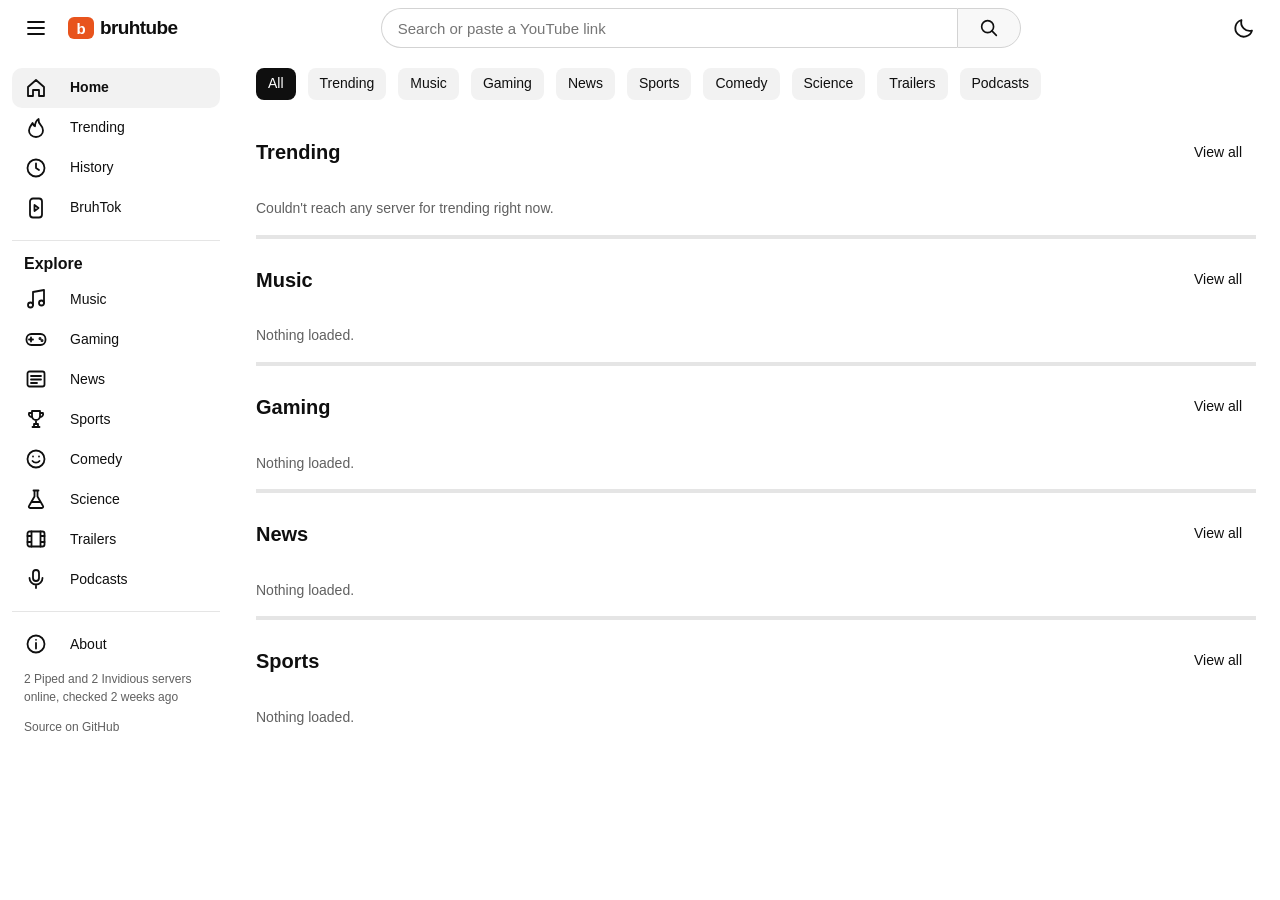
<file: index.html>
<!doctype html>
<html lang="en">
<head>
<meta charset="utf-8">
<meta name="viewport" content="width=device-width, initial-scale=1">
<title>bruhtube</title>
<link rel="stylesheet" href="style.css">
<script>
  try { const t = localStorage.getItem("theme"); if (t) document.documentElement.dataset.theme = t; } catch {}
</script>
</head>
<body>
<header class="bar">
  <div class="bar-l">
    <button class="ib" id="menu" aria-label="Menu"></button>
    <a class="logo" href="#/" aria-label="bruhtube home"><span class="logo-mark">b</span>bruhtube</a>
  </div>
  <form id="search" role="search">
    <input id="q" placeholder="Search or paste a YouTube link" autocomplete="off" spellcheck="false">
    <button id="go" aria-label="Search"></button>
  </form>
  <div class="bar-r">
    <button class="ib" id="theme" aria-label="Toggle theme"></button>
  </div>
</header>

<div class="shell">
  <nav class="side" id="side"></nav>
  <div class="scrim" id="scrim"></div>
  <main id="view"></main>
</div>

<script src="app.js"></script>
</body>
</html>
</file>
<file: style.css>
:root {
  --bg: #ffffff;
  --fg: #0f0f0f;
  --fg2: #606060;
  --hover: #f2f2f2;
  --chip: #f2f2f2;
  --chip-on: #0f0f0f;
  --chip-on-fg: #ffffff;
  --line: #e5e5e5;
  --field: #ffffff;
  --field-line: #d3d3d3;
  --btn: #f8f8f8;
  --accent: #e8541d;
  --font: Roboto, "Segoe UI", -apple-system, Helvetica, Arial, sans-serif;
  color-scheme: light;
}
:root[data-theme="dark"] {
  --bg: #0f0f0f;
  --fg: #f1f1f1;
  --fg2: #aaaaaa;
  --hover: #272727;
  --chip: #272727;
  --chip-on: #f1f1f1;
  --chip-on-fg: #0f0f0f;
  --line: #3f3f3f;
  --field: #121212;
  --field-line: #303030;
  --btn: #222222;
  --accent: #ff6a33;
  color-scheme: dark;
}
@media (prefers-color-scheme: dark) {
  :root:not([data-theme="light"]) {
    --bg: #0f0f0f;
    --fg: #f1f1f1;
    --fg2: #aaaaaa;
    --hover: #272727;
    --chip: #272727;
    --chip-on: #f1f1f1;
    --chip-on-fg: #0f0f0f;
    --line: #3f3f3f;
    --field: #121212;
    --field-line: #303030;
    --btn: #222222;
    --accent: #ff6a33;
    color-scheme: dark;
  }
}

* { box-sizing: border-box; }
html, body { margin: 0; background: var(--bg); color: var(--fg); }
body { font: 14px/1.4 var(--font); }
a { color: inherit; text-decoration: none; }
button, input, select { font: inherit; color: inherit; }
svg { width: 24px; height: 24px; fill: none; stroke: currentColor; stroke-width: 1.8; stroke-linecap: round; stroke-linejoin: round; flex: none; }

/* ---------- top bar ---------- */
.bar {
  position: sticky; top: 0; z-index: 30;
  height: 56px;
  display: flex; align-items: center; justify-content: space-between; gap: 16px;
  padding: 0 16px;
  background: var(--bg);
}
.bar-l, .bar-r { display: flex; align-items: center; gap: 12px; flex: none; }
.ib {
  width: 40px; height: 40px; border-radius: 50%;
  display: grid; place-items: center;
  background: none; border: 0; cursor: pointer;
}
.ib:hover { background: var(--hover); }
.logo { display: flex; align-items: center; gap: 6px; font-size: 19px; font-weight: 700; letter-spacing: -0.6px; }
.logo-mark {
  width: 26px; height: 22px; border-radius: 6px;
  display: grid; place-items: center;
  background: var(--accent); color: #fff;
  font-size: 15px; font-weight: 800; letter-spacing: 0;
}
#search { flex: 0 1 640px; display: flex; min-width: 0; }
#q {
  flex: 1; min-width: 0; height: 40px;
  padding: 0 16px;
  background: var(--field);
  border: 1px solid var(--field-line);
  border-right: 0;
  border-radius: 40px 0 0 40px;
  outline: none;
  font-size: 15px;
}
#q:focus { border-color: #1c62b9; box-shadow: inset 0 1px 2px rgba(0,0,0,.08); }
#go {
  width: 64px; height: 40px;
  display: grid; place-items: center;
  background: var(--btn);
  border: 1px solid var(--field-line);
  border-radius: 0 40px 40px 0;
  cursor: pointer;
}
#go:hover { background: var(--hover); }
#go svg { width: 22px; height: 22px; }

/* ---------- sidebar ---------- */
.shell { display: flex; }
.side {
  position: sticky; top: 56px;
  width: 232px; height: calc(100vh - 56px);
  flex: none;
  overflow-y: auto;
  padding: 12px 12px 24px;
  background: var(--bg);
  scrollbar-width: thin;
}
.side a {
  display: flex; align-items: center; gap: 22px;
  height: 40px; padding: 0 12px;
  border-radius: 10px;
}
.side a:hover { background: var(--hover); }
.side a.on { background: var(--hover); font-weight: 600; }
.side hr { border: 0; border-top: 1px solid var(--line); margin: 12px 0; }
.side h4 { margin: 6px 12px 4px; font-size: 16px; font-weight: 600; }
.side small { display: block; padding: 6px 12px; color: var(--fg2); font-size: 12px; line-height: 1.5; }
.side small a { display: inline; height: auto; padding: 0; color: var(--fg2); }
.side small a:hover { background: none; text-decoration: underline; }

/* collapsed = mini rail */
body.mini .side { width: 72px; padding: 4px; }
body.mini .side a { flex-direction: column; justify-content: center; gap: 4px; height: 74px; padding: 0; font-size: 10px; }
body.mini .side a span { max-width: 64px; overflow: hidden; text-overflow: ellipsis; white-space: nowrap; }
body.mini .side .full { display: none; }

.scrim { display: none; }

/* watch page and small screens: sidebar is a drawer */
body.drawer .side {
  position: fixed; top: 0; left: 0; z-index: 50;
  height: 100vh; width: 240px;
  padding-top: 68px;
  transform: translateX(-100%);
  transition: transform .18s ease;
}
body.drawer.open .side { transform: none; }
body.drawer.open .scrim { display: block; position: fixed; inset: 0; z-index: 40; background: rgba(0,0,0,.5); }
body.drawer .side a { flex-direction: row; height: 40px; padding: 0 12px; gap: 22px; font-size: 14px; }
body.drawer .side .full { display: block; }
body.drawer .side { width: 240px; }

main { flex: 1; min-width: 0; padding: 0 24px 40px; }

/* ---------- chips ---------- */
.chips {
  position: sticky; top: 56px; z-index: 10;
  display: flex; gap: 12px;
  padding: 12px 0;
  overflow-x: auto;
  background: var(--bg);
  scrollbar-width: none;
}
.chips::-webkit-scrollbar { display: none; }
.chips a {
  flex: none;
  padding: 6px 12px;
  border-radius: 8px;
  background: var(--chip);
  font-weight: 500;
}
.chips a:hover { background: var(--line); }
.chips a.on { background: var(--chip-on); color: var(--chip-on-fg); }

/* ---------- grid ---------- */
.shelf-h { display: flex; align-items: center; justify-content: space-between; margin: 24px 0 14px; }
.shelf-h h2 { margin: 0; font-size: 20px; font-weight: 700; }
.shelf-h a { padding: 7px 14px; border-radius: 18px; font-weight: 500; color: var(--fg); }
.shelf-h a:hover { background: var(--hover); }
.shelf + .shelf { border-top: 4px solid var(--line); }
.note { color: var(--fg2); padding: 16px 0; }

.grid {
  display: grid;
  grid-template-columns: repeat(auto-fill, minmax(290px, 1fr));
  gap: 40px 16px;
}
.th {
  position: relative; display: block;
  aspect-ratio: 16 / 9;
  border-radius: 12px; overflow: hidden;
  background: var(--chip);
}
.th img { width: 100%; height: 100%; object-fit: cover; display: block; }
.len {
  position: absolute; right: 8px; bottom: 8px;
  padding: 1px 4px; border-radius: 4px;
  background: rgba(0,0,0,.8); color: #fff;
  font-size: 12px; font-weight: 500;
}
.len.live { background: #cc0000; }
.card-b { display: flex; gap: 12px; margin-top: 12px; }
.av {
  width: 36px; height: 36px; border-radius: 50%;
  flex: none; overflow: hidden;
  display: grid; place-items: center;
  color: #fff; font-weight: 600; font-size: 15px;
  object-fit: cover;
}
.card-t {
  margin: 0 0 4px; font-size: 16px; font-weight: 600; line-height: 22px;
  display: -webkit-box; -webkit-line-clamp: 2; -webkit-box-orient: vertical; overflow: hidden;
}
.sub2 { color: var(--fg2); font-size: 14px; line-height: 20px; }
.sub2 a:hover { color: var(--fg); }

/* ---------- watch ---------- */
.watch { display: flex; gap: 24px; max-width: 1754px; margin: 0 auto; padding-top: 24px; }
.primary { flex: 1; min-width: 0; }
.secondary { width: 402px; flex: none; }
.stage { position: relative; aspect-ratio: 16 / 9; background: #000; border-radius: 12px; overflow: hidden; }
.stage video, .stage iframe { position: absolute; inset: 0; width: 100%; height: 100%; border: 0; background: #000; }
.stage .msg {
  position: absolute; left: 12px; top: 12px;
  padding: 4px 10px; border-radius: 4px;
  background: rgba(0,0,0,.7); color: #eee; font-size: 13px;
  pointer-events: none;
}
.stage .msg:empty { display: none; }
.watch h1 { margin: 12px 0 8px; font-size: 20px; font-weight: 700; line-height: 28px; overflow-wrap: anywhere; }

.owner { display: flex; flex-wrap: wrap; align-items: center; justify-content: space-between; gap: 12px; }
.chan { display: flex; align-items: center; gap: 12px; min-width: 0; }
.chan .av { width: 40px; height: 40px; }
.chan b { display: block; font-size: 16px; font-weight: 600; }
.chan small { color: var(--fg2); font-size: 12px; }
.acts { display: flex; flex-wrap: wrap; gap: 8px; }
.pill {
  display: inline-flex; align-items: center; gap: 6px;
  height: 36px; padding: 0 14px;
  border-radius: 18px; border: 0;
  background: var(--chip);
  font-weight: 500; cursor: pointer; white-space: nowrap;
}
.pill:hover { background: var(--line); }
.pill svg { width: 20px; height: 20px; }
.pill.split { padding: 0; }
.pill.split span { display: inline-flex; align-items: center; gap: 6px; padding: 0 14px; height: 36px; }
.pill.split span + span { border-left: 1px solid var(--line); }
.pill input { accent-color: var(--accent); margin: 0; }

.srcbox { display: flex; align-items: center; gap: 8px; margin: 12px 0 0; flex-wrap: wrap; }
.srcbox label { color: var(--fg2); font-weight: 500; }
.srcbox select {
  height: 36px; max-width: 100%;
  padding: 0 10px; border-radius: 18px;
  background: var(--chip); border: 0; cursor: pointer;
}
.srcbox .ib { width: 36px; height: 36px; background: var(--chip); }

.descbox { margin-top: 12px; padding: 12px; border-radius: 12px; background: var(--chip); cursor: pointer; }
.descbox:hover { background: var(--line); }
.descbox.open { cursor: default; }
.descbox.open:hover { background: var(--chip); }
.descbox b { font-weight: 600; }
.desc { margin-top: 4px; white-space: pre-wrap; overflow-wrap: anywhere; }
.descbox:not(.open) .desc { display: -webkit-box; -webkit-line-clamp: 3; -webkit-box-orient: vertical; overflow: hidden; }
.descbox .more { font-weight: 600; margin-top: 4px; }

.rel { display: grid; grid-template-columns: 168px 1fr; gap: 8px; margin-bottom: 8px; }
.rel .th { border-radius: 8px; }
.rel .card-t { font-size: 14px; line-height: 20px; margin-bottom: 4px; }
.rel .sub2 { font-size: 12px; line-height: 18px; }

/* ---------- channel ---------- */
.banner { aspect-ratio: 6.2 / 1; border-radius: 12px; overflow: hidden; background: var(--chip); margin-top: 16px; }
.banner img { width: 100%; height: 100%; object-fit: cover; display: block; }
.chead { display: flex; align-items: center; gap: 24px; margin: 20px 0 8px; }
.chead .av { width: 120px; height: 120px; font-size: 44px; }
.chead h1 { margin: 0 0 6px; font-size: 32px; font-weight: 700; }

/* ---------- about ---------- */
.prose { max-width: 820px; padding-top: 16px; font-size: 15px; line-height: 1.6; }
.prose h2 { font-size: 22px; margin: 28px 0 8px; }
.prose h3 { font-size: 16px; margin: 20px 0 4px; }
.prose a { color: #3ea6ff; }
.prose table { width: 100%; border-collapse: collapse; font-size: 14px; }
.prose td, .prose th { text-align: left; padding: 8px; border-bottom: 1px solid var(--line); vertical-align: top; }
.prose code { background: var(--chip); padding: 1px 5px; border-radius: 4px; font-size: 13px; }
.empty { text-align: center; color: var(--fg2); padding: 80px 0; }
.empty svg { width: 96px; height: 96px; stroke-width: 1; }

/* ---------- responsive ---------- */
@media (max-width: 1100px) {
  .watch { flex-direction: column; }
  .secondary { width: auto; }
}
@media (max-width: 660px) {
  .bar { padding: 0 8px; gap: 8px; }
  .logo { font-size: 0; gap: 0; }
  .logo-mark { font-size: 15px; }
  #go { width: 48px; }
  main { padding: 0 16px 32px; }
  .grid { grid-template-columns: 1fr; gap: 28px; }
  .rel { grid-template-columns: 140px 1fr; }
  .chead .av { width: 72px; height: 72px; font-size: 28px; }
  .chead h1 { font-size: 24px; }
  .owner { align-items: flex-start; }
}
</file>
